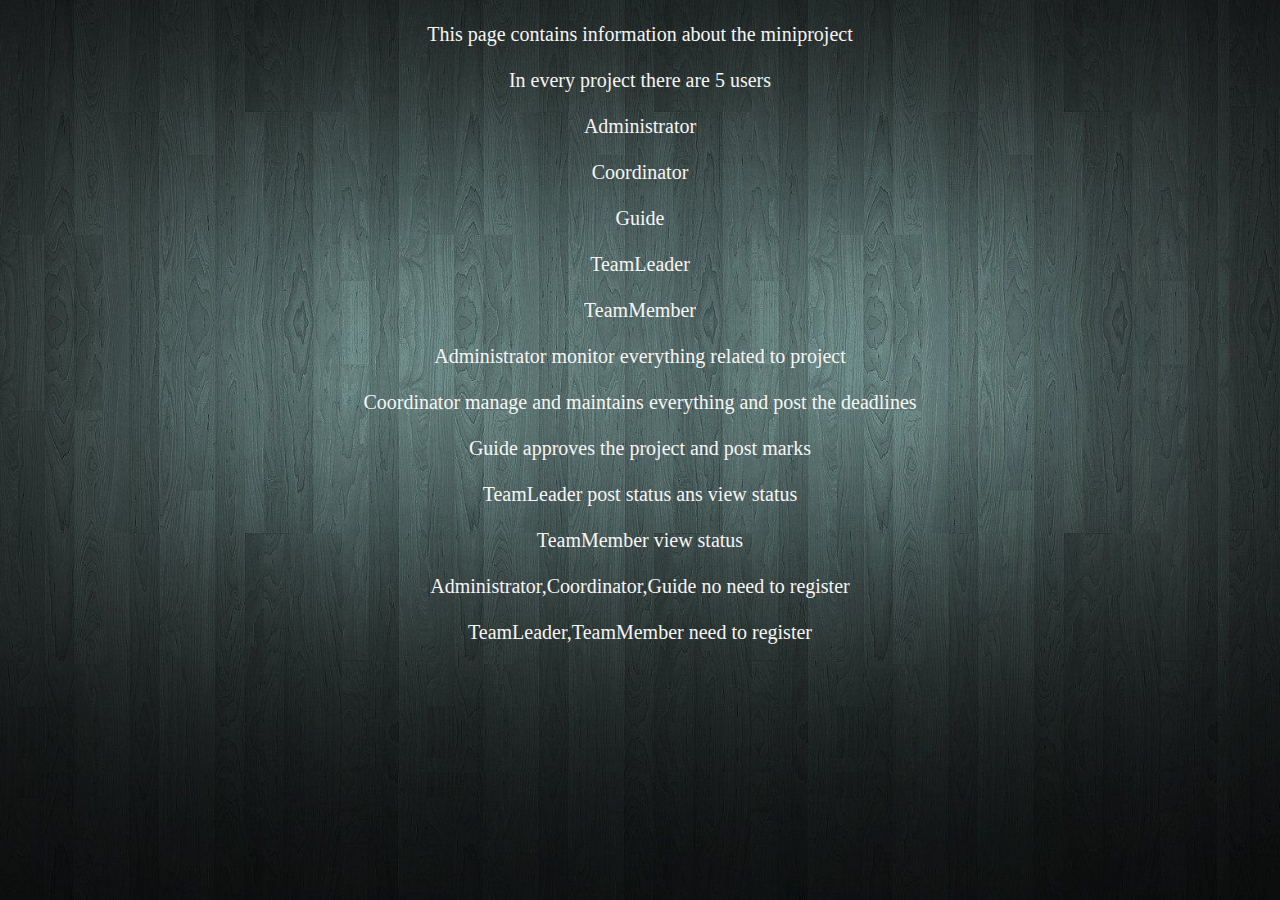
<file: mpdashboard/about.html>
<html>
    <head><title>ABOUT PROJECT</title>
    <link rel="stylesheet" href="astyle.css">
    <body > 
        <div class="hero">
        <ul><center><br>
            <li>This page contains information about the miniproject</li><br>
            <li>In every project there are 5 users</li><br>
            <li>Administrator</li><br>
            <li>Coordinator</li><br>
            <li>Guide</li><br>
            <li>TeamLeader</li><br>
            <li>TeamMember</li><br>
            <li>Administrator monitor everything related to project</li><br>
            <li>Coordinator manage and maintains everything and post the deadlines</li><br>
            <li>Guide approves the project and post marks</li><br>
            <li>TeamLeader post status ans view status</li><br>
            <li>TeamMember view status</li><br>
            <li>Administrator,Coordinator,Guide no need to register</li><br>
            <li>TeamLeader,TeamMember need to register</li>
        </center>
        </ul>
        </div>
    </body>
</html>
</file>
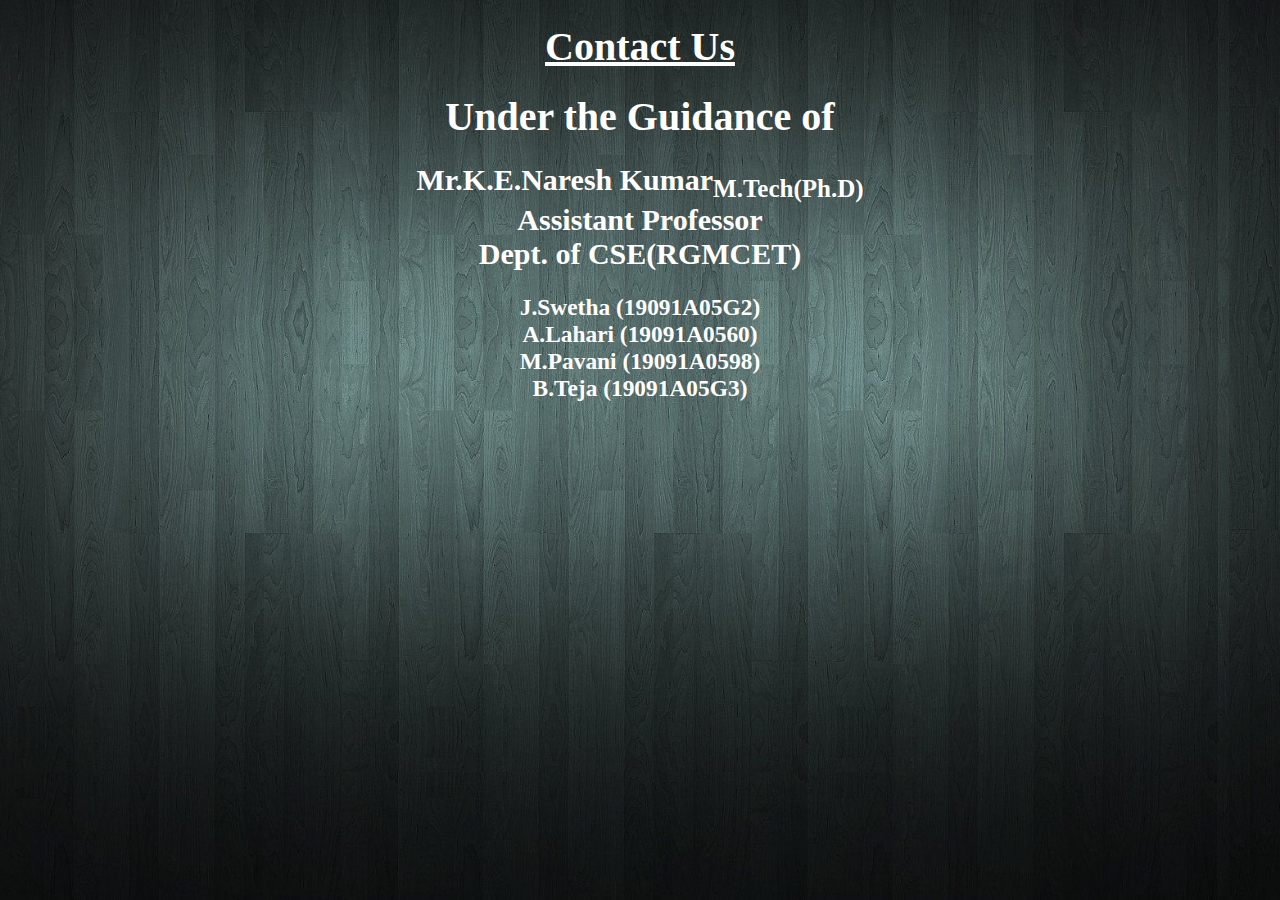
<file: mpdashboard/contact.html>
<html>
    <head><title>Contact</title></head>
    <link rel="stylesheet" href="cstyle.css">
    <body>
        <div class="hero">
            <ul><center><br>
                <li><u><h1>Contact Us</h1></u></li><br>
                <li><h1>Under the Guidance of</h1></li><br>
                <li><h2>Mr.K.E.Naresh Kumar<sub>M.Tech(Ph.D)</sub></h2></li>
                <li><h2>Assistant Professor</h2></li>
                <li><h2>Dept. of CSE(RGMCET)</h2></li><br>
                <li><h3>J.Swetha (19091A05G2)</h3></li>
                <li><h3>A.Lahari (19091A0560)</h3></li>
                <li><h3>M.Pavani (19091A0598)</h3></li>
                <li><h3>B.Teja (19091A05G3)</h3></li>
            </center>
        </ul>
    </body>
</html>
</file>
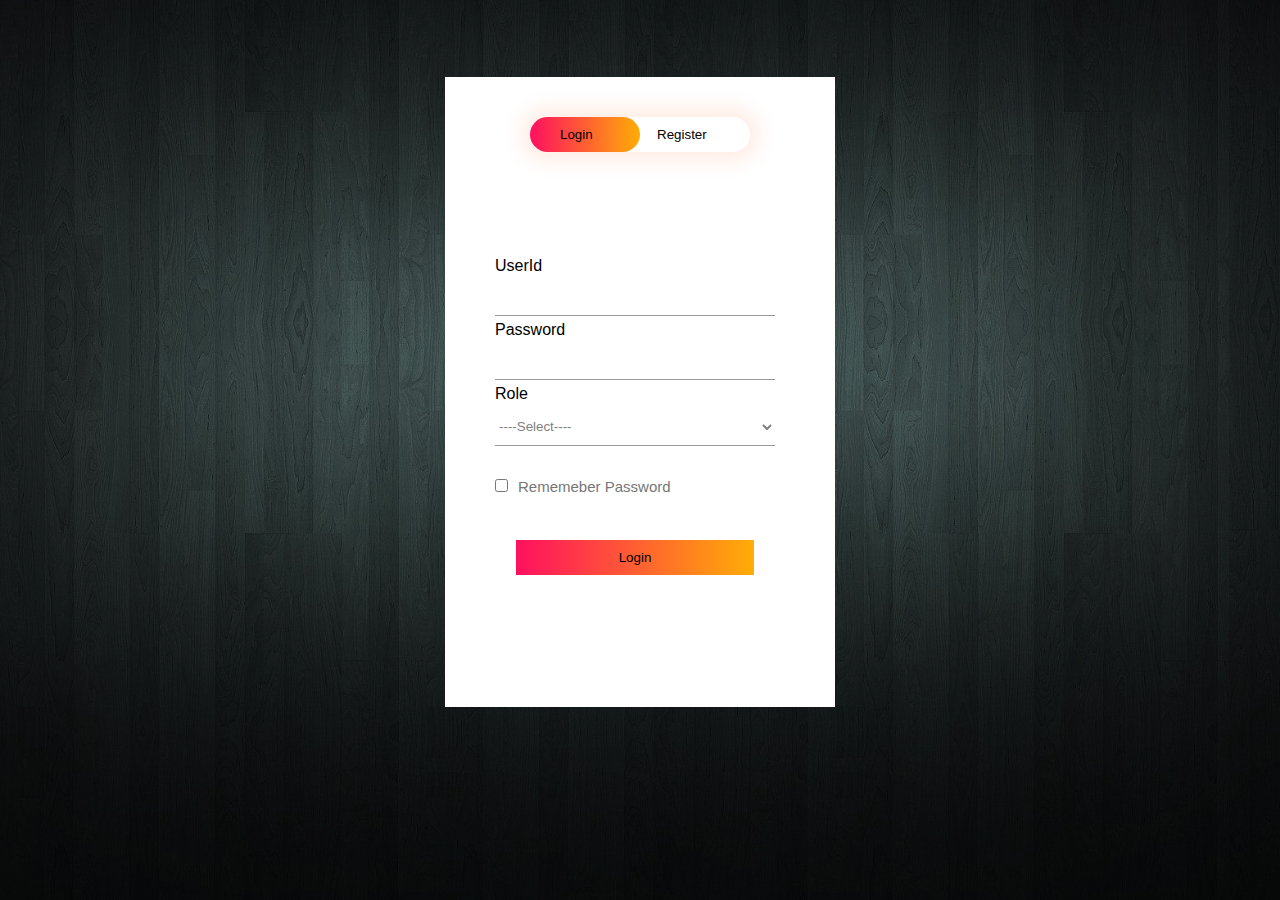
<file: mpdashboard/loginreg.html>
<html>
    <head><title>Login And Registration Form</title>
        <link rel="stylesheet" href="style.css">
    </head>
    <body>
        <div class="hero">
            <div class="form-box">
                <div class="button-box">
                    <div id="btn"></div>
                    <button type="button" class="toggle-btn" onclick="Login()">Login</button>
                    <button type="button" class="toggle-btn" onclick="Register()">Register</button>
                </div>
                <form id="Login" class="input-group" method="post" action="login.php">
                    <label for="UserId">UserId</label>
                    <input type="text" class="input-field" name="UserId" required>
                    <label for="Password">Password</label>
                    <input type="password" class="input-field" name="Password" required>
                    <label for="Role">Role</label>
                    <select class="input-field" name="Role" required>
                        <option value="" disabled selected hidden>----Select----</option>
                        <option value="admin">Administrator</option>
                        <option value="Coordinator">Coordinator</option>
                        <option value="Guide">Guide</option>
                        <option value="TeamLeader">TeamLeader</option>
                        <option value="TeamMember">TeamMember</option>
                    </select><br><br>
                    <input type="checkbox" class="check-box" required><span>Rememeber Password</span><br><br>
                    <button type="submit" class="submit-btn">Login</button>
                </form>
                <form id="Register" class="input-group" method="post" action="registration.php">
                    <label for="TeamNumber">TeamNumber</label>
                    <input type="number" class="input-field" min="1" max="100" value="TeamNumber" name="TeamNumber" required>
                    <!-- <label for="TeamMembers">TeamMembers</label>
                    <input type="text" class="input-field" name="TeamMembers" required> -->
                    <label for="Role">Role</label>
                    <select class="input-field" name="Role" required>
                        <option value="" disabled selected hidden>----Select----</option>
                        <option value="TeamLeader">TeamLeader</option>
                        <option value="TeamMember">TeamMember</option>
                    </select><br><br>
                    <label for="UserId">UserId</label>
                    <input type="text" class="input-field" name="UserId" required>
                    <label for="Password">Password</label>
                    <input type="password" class="input-field" name="Password" required>
                    <label for="TitleoftheProject">TitleoftheProject</label>
                    <input type="text" class="input-field" name="TitleoftheProject" required>
                    <input type="checkbox" class="check-box" required><span>I agree to the terms and conditions</span><br><br>
                    <button type="submit" class="submit-btn">Register</button>
                </form>
            </div>
        </div>
        <script>
        var x=document.getElementById("Login");
        var y=document.getElementById("Register");
        var z=document.getElementById("btn");
        function Register()
        {
            x.style.left="-400px";
            y.style.left="50px";
            z.style.left="110px";
        
        }
        function Login()
        {
            x.style.left="50px";
            y.style.left="450px";
            z.style.left="0";
        }
        </script>
    </body>
</html>
</file>
<file: mpdashboard/astyle.css>
*{
    margin:0;
    padding:0;
    font-family:serif
}
.hero
{
    width:100%;
    height:100vh;
    background-image: url(a.jpg);
    background-size: cover;
    background-position: center;
    position: relative;
    overflow: hidden;
}
ul{
    color:whitesmoke;
    font-size:20px;
}
</file>
<file: mpdashboard/cstyle.css>
*{
    margin:0;
    padding:0;
    font-family:serif
}
.hero
{
    width:100%;
    height:100vh;
    background-image: url(a.jpg);
    background-size: cover;
    background-position: center;
    position: relative;
    overflow: hidden;
}
h1{
    color:white;
}
u{
    color:white;
}
h2{
    color:white;
}
h3{
    color:white;
}
ul{
    color:whitesmoke;
    font-size:20px;
}
s ul li{
    margin-right: 20px;
    font-size: 30px;
}
</file>
<file: mpdashboard/style.css>
*{
	margin:0;
	padding:0;
	font-family:sans-serif;
}
.hero{
	height:100%;
	width:100%;
	background-image:linear-gradient(rgba(0,0,0,0.4),rgba(0,0,0,0.4)),url(a.jpg);
	background-position:center;
	background-size:cover;
	position:absolute;
}
.form-box{
	width:380px;
	height:620px;
	position:relative;
	margin:6% auto;
	background:#fff;
	padding:5px;
	overflow:hidden;
}
.button-box{
	
	width:220px;
	margin:35px auto;
	position:relative;
	box-shadow:0 0 20px 9px #ff61241f;
	border-radius:30px;
}
.toggle-btn{
	padding:10px 30px;
	cursor:pointer;
	background:transparent;
	border:0;
	outline:none;
	position:relative;
}
#btn{
	top:0;
	left:0;
	position:absolute;
	width:110px;
	height:100%;
	background:linear-gradient(to right,#ff105f,#ffad06);
	border-radius:30px;
	transition:.5s;
}
.input-group{
	top:180px;
	position:absolute;
	width:280px;
	transition:.5s;
}
.input-field{
	width:100%;
	padding:10px 0;
	margin:5px 0;
	border-left:0;
	border-top:0;
	border-right:0;
	border-bottom:1px solid #999;
	outline:none;
	background:transparent;
}
.submit-btn{
	width:85%;
	padding:10px 30px;
	cursor:pointer;
	display:block;
	margin:auto;
	background:linear-gradient(to right,#ff105f,#ffad06);
	border:0;
	outline:none;
	border-radius:none;
}
.check-box{
	margin:10px 10px 30px 0;
}
span{
	color:#777;
	font-size:15px;
	bottom:68px;
}
#Login{
	left:50px;
}
#Register{
	left:450px;
	left:450px;
}
select:invalid{ 
	color: gray;
}
</file>
